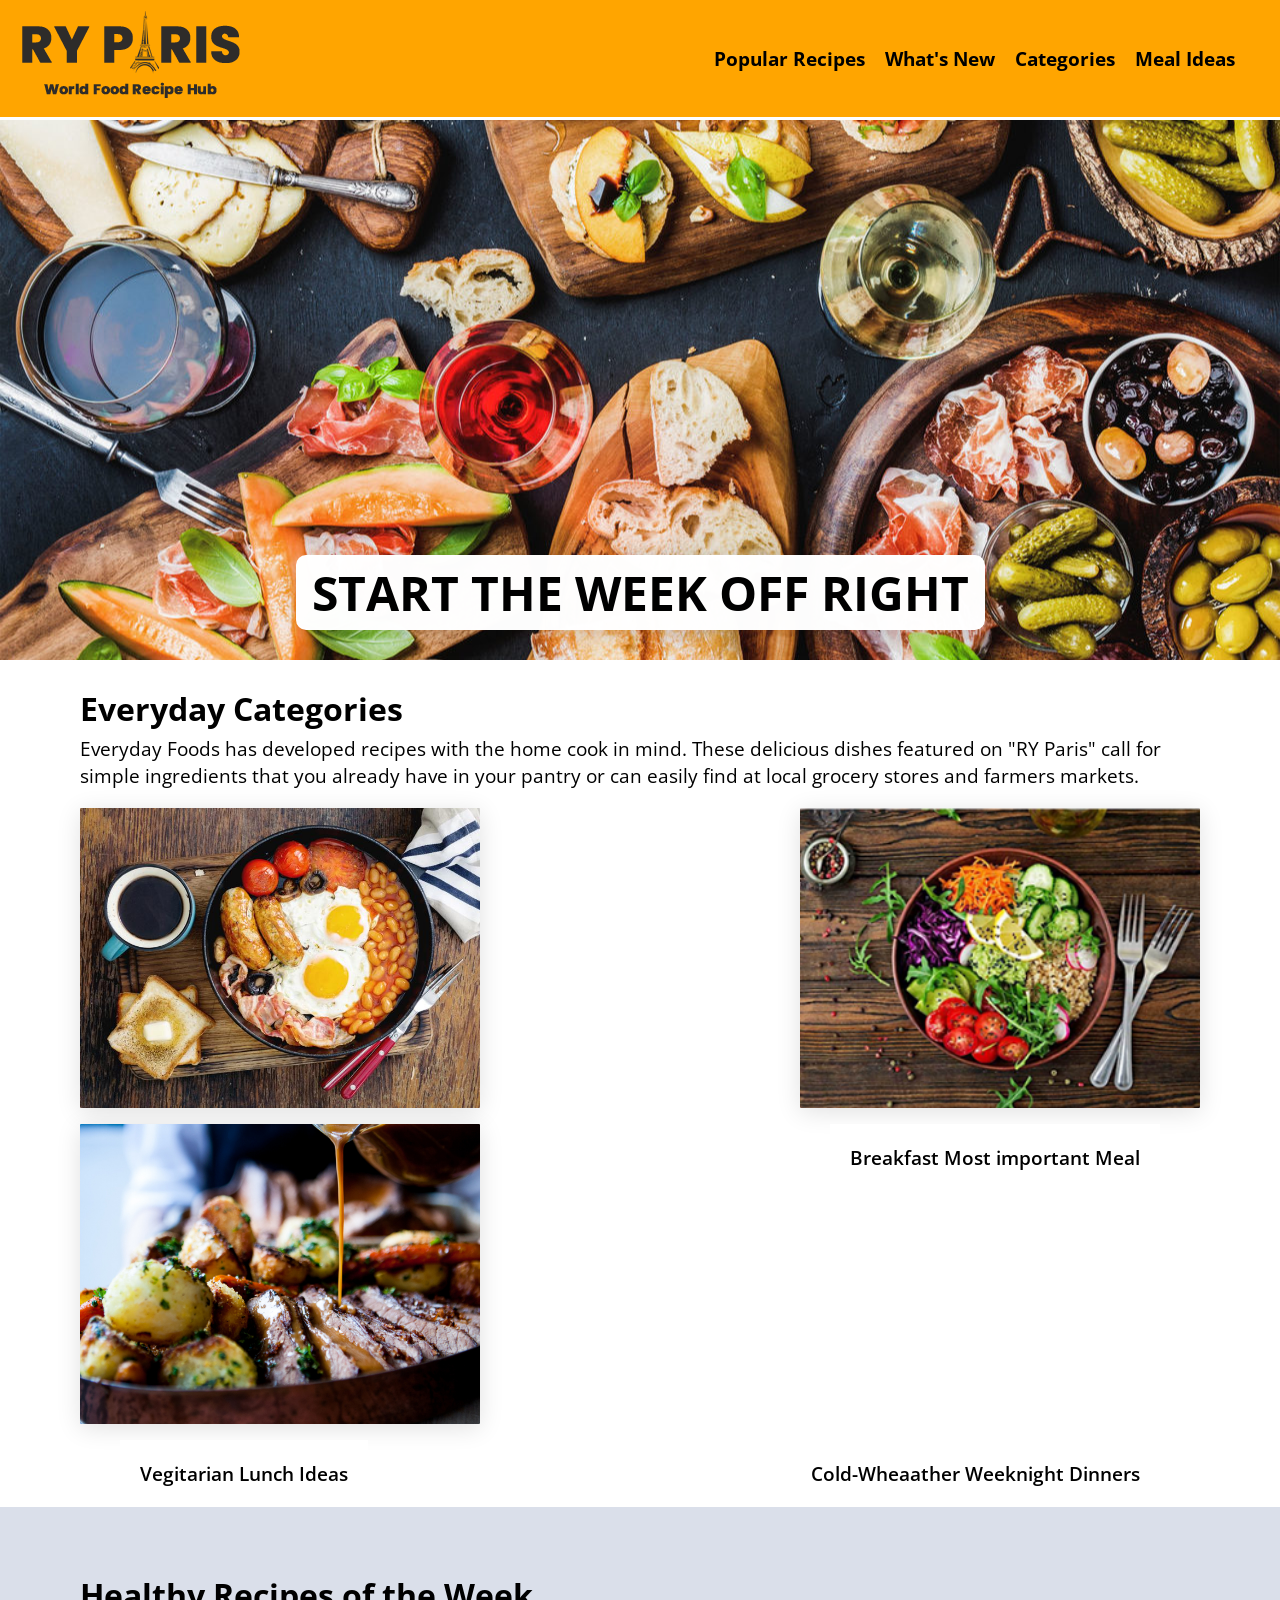
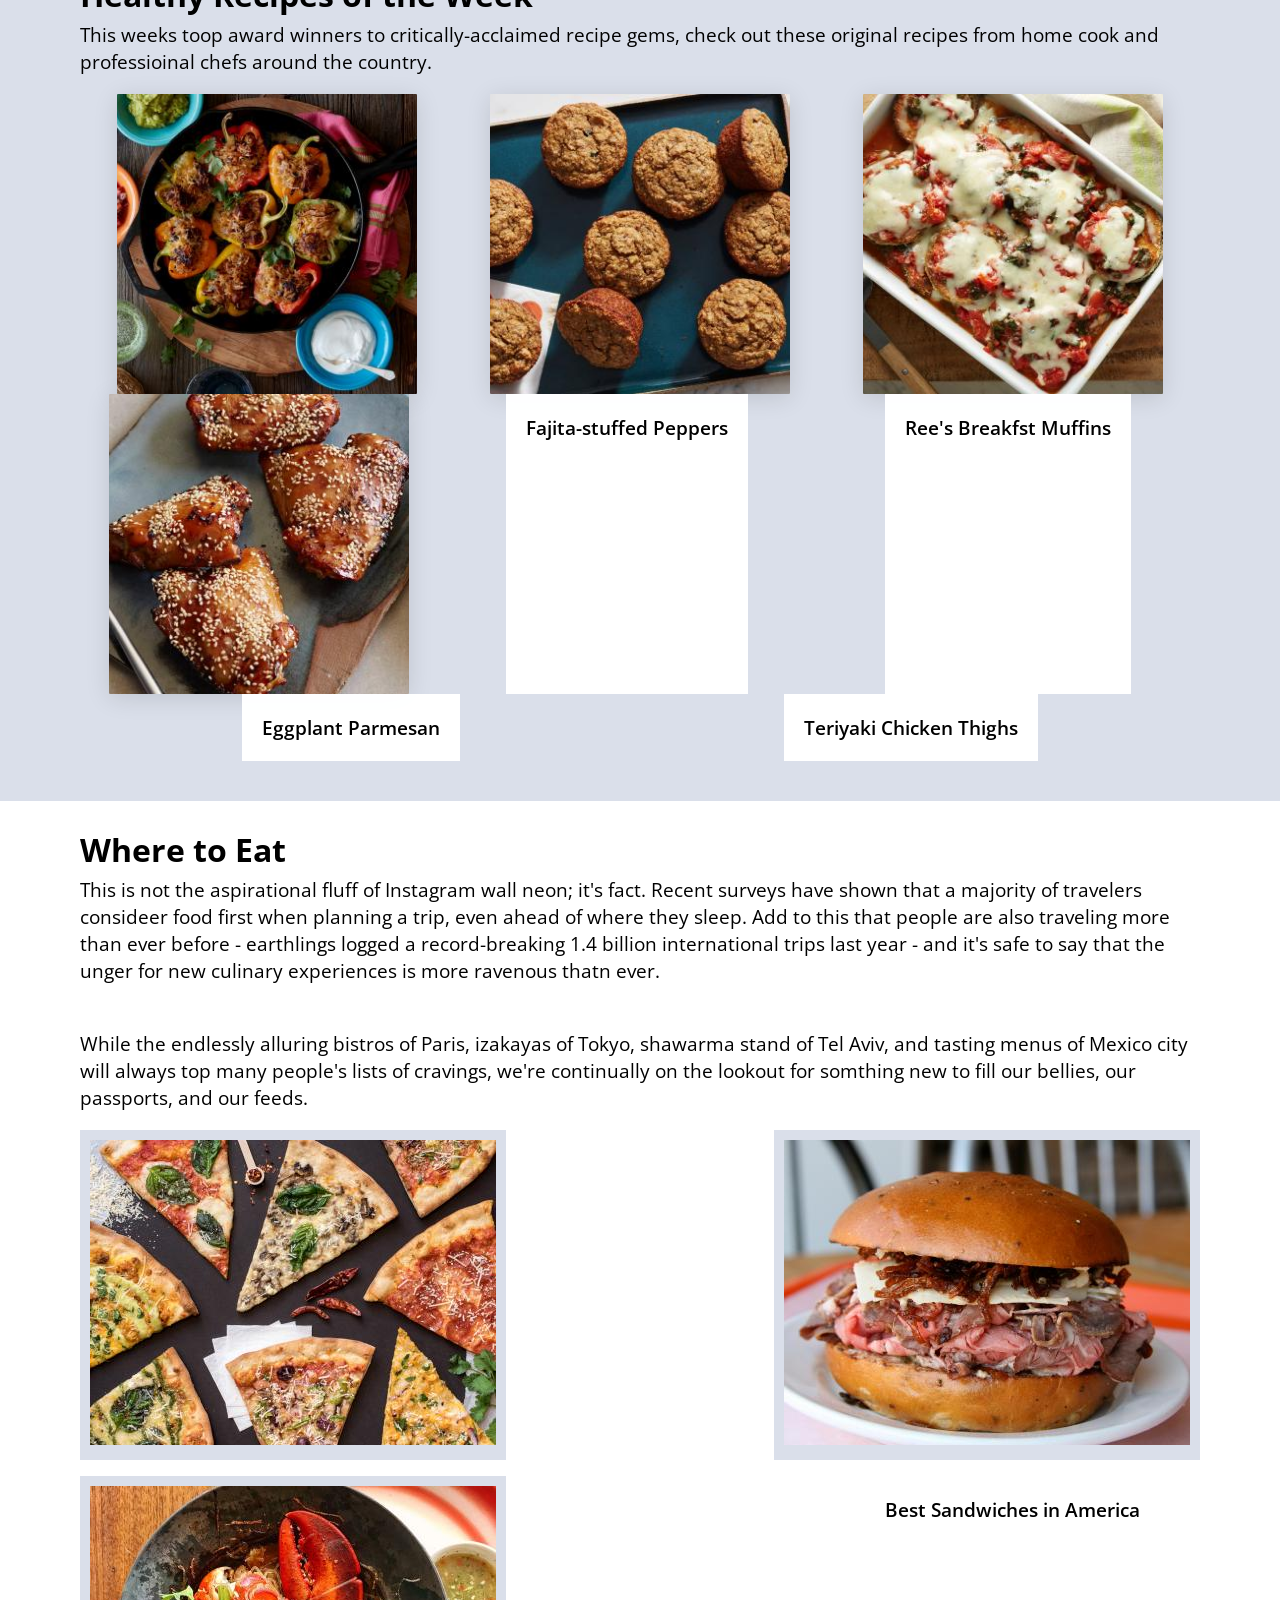
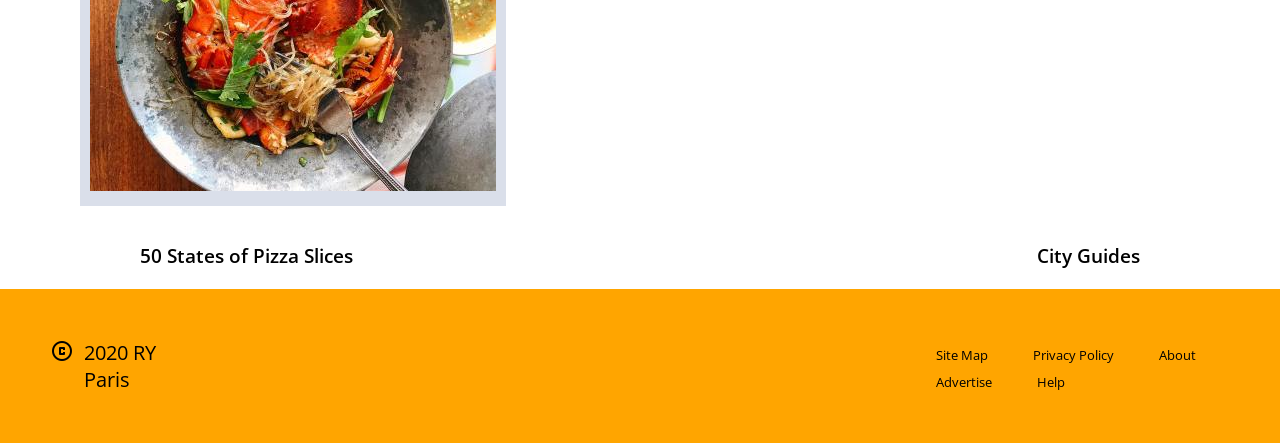
<file: index.html>
<!DOCTYPE html>
<html lang="en">
<head>
    <link rel="stylesheet" href="https://fonts.googleapis.com/css2?family=Material+Symbols+Outlined:opsz,wght,FILL,GRAD@20..48,100..700,0..1,-50..200&icon_names=copyright" />
    <link rel="stylesheet" href="css/style.css">
    <link rel="preconnect" href="https://fonts.googleapis.com">
    <link rel="preconnect" href="https://fonts.gstatic.com" crossorigin>
    <link href="https://fonts.googleapis.com/css2?family=Open+Sans:ital,wght@0,300..800;1,300..800&display=swap" rel="stylesheet">
    <meta charset="UTF-8">
    <meta name="viewport" content="width=device-width, initial-scale=1.0">
    <title>Document</title>
</head>
<body>
    <header class="header">
        <div class="header-logo">
            <img src="images/ryparis-logo.png" alt="Site Logo">
        </div>
        <div class="header-menus">
            <nav class="header-nav">
                <a href="recipe.html" class="header-link">Popular Recipes</a>
                <a href="#" class="header-link">What's New</a>
                <a href="#" class="header-link">Categories</a>
                <a href="#" class="header-link">Meal Ideas</a>
            </nav>
        </div>
    </header>
    <div class="content">
        <h1 class="h1">START THE WEEK OFF RIGHT</h1>
        
    </div>
    <div class="text-box">
        <h2 class="title">Everyday Categories</h2>
        <p class="paragraph">Everyday Foods has developed recipes with the home cook in mind.
            These delicious dishes featured on "RY Paris" call for simple
            ingredients that you already have in your pantry or can easily find 
            at local grocery stores and farmers markets.
        </p>
        <div class="image-box">
            <img src="images/breakfast-ideas.jpg">
            <img src="images/image-1756389142926.png">
            <img src="images/589dea2e769562.76756712.jpg">
            <p class="image-title">Breakfast Most important Meal</p>
            <p class="image-title">Vegitarian Lunch Ideas</p>
            <p class="image-title">Cold-Wheaather Weeknight Dinners</p>
        </div>
    </div>
    <div class="grey-box">
        <div class="text-box2">
            <h2 class="title">Healthy Recipes of the Week</h2>
            <p class="paragraph">This weeks toop award winners to critically-acclaimed recipe
                gems, check out these original recipes from home cook and professioinal chefs
                around the country.
            </p>
            <div class="image-box2">
                <img src="images/1503928448828.jpeg">
                <img src="images/muffins.jpeg">
                <img src="images/1409715575824.jpeg">
                <img src="images/1428520840774.jpeg">
                <p class="image-title">Fajita-stuffed Peppers</p>
                <p class="image-title">Ree's Breakfst Muffins</p>
                <p class="image-title">Eggplant Parmesan</p>
                <p class="image-title">Teriyaki Chicken Thighs</p>
            </div>
        </div>
    </div>

    <div class="text-box">
        <h2 class="title">Where to Eat</h2>
        <p class="paragraph">This is not the aspirational fluff of Instagram wall neon; it's fact. Recent surveys have shown that
            a majority of travelers consideer food first when planning a trip, even ahead of where they sleep.
            Add to this that people are also traveling more than ever before - earthlings logged a record-breaking
            1.4 billion international trips last year - and it's safe to say that the unger for new culinary experiences 
            is more ravenous thatn ever. 
        </p>
        <br>
        <p class="paragraph">While the endlessly alluring bistros of Paris, izakayas of Tokyo, shawarma stand of Tel Aviv,
            and tasting menus of Mexico city will always top many people's lists of cravings, we're continually
            on the lookout for somthing new to fill our bellies, our passports, and our feeds.
        </p>

        <div class="image-box3">
        <div class="image-grey-box">
            <img src="images/1525452835822.jpeg">
        </div>
        <div class="image-grey-box">
            <img src="images/1577133252949.jpeg">
        </div>
        <div class="image-grey-box">
             <img src="images/1519401403235.jpeg">
        </div>
       
        <p class="image-title">Best Sandwiches in America</p>
        <p class="image-title">50 States of Pizza Slices</p>
        <p class="image-title">City Guides</p>
        
    </div>
    
    </div>
    
</body>
<footer>
    <div class="foot">
        <span class="material-symbols-outlined">copyright</span>
        <div class="copy">2020 RY Paris</div>
           <div class="blinks">
        <a>Site Map</a>
        <a>Privacy Policy</a>
        <a>About</a>
        <a>Advertise</a>
        <a>Help</a>
    </div>
    </div>
</footer>
</html>
</file>
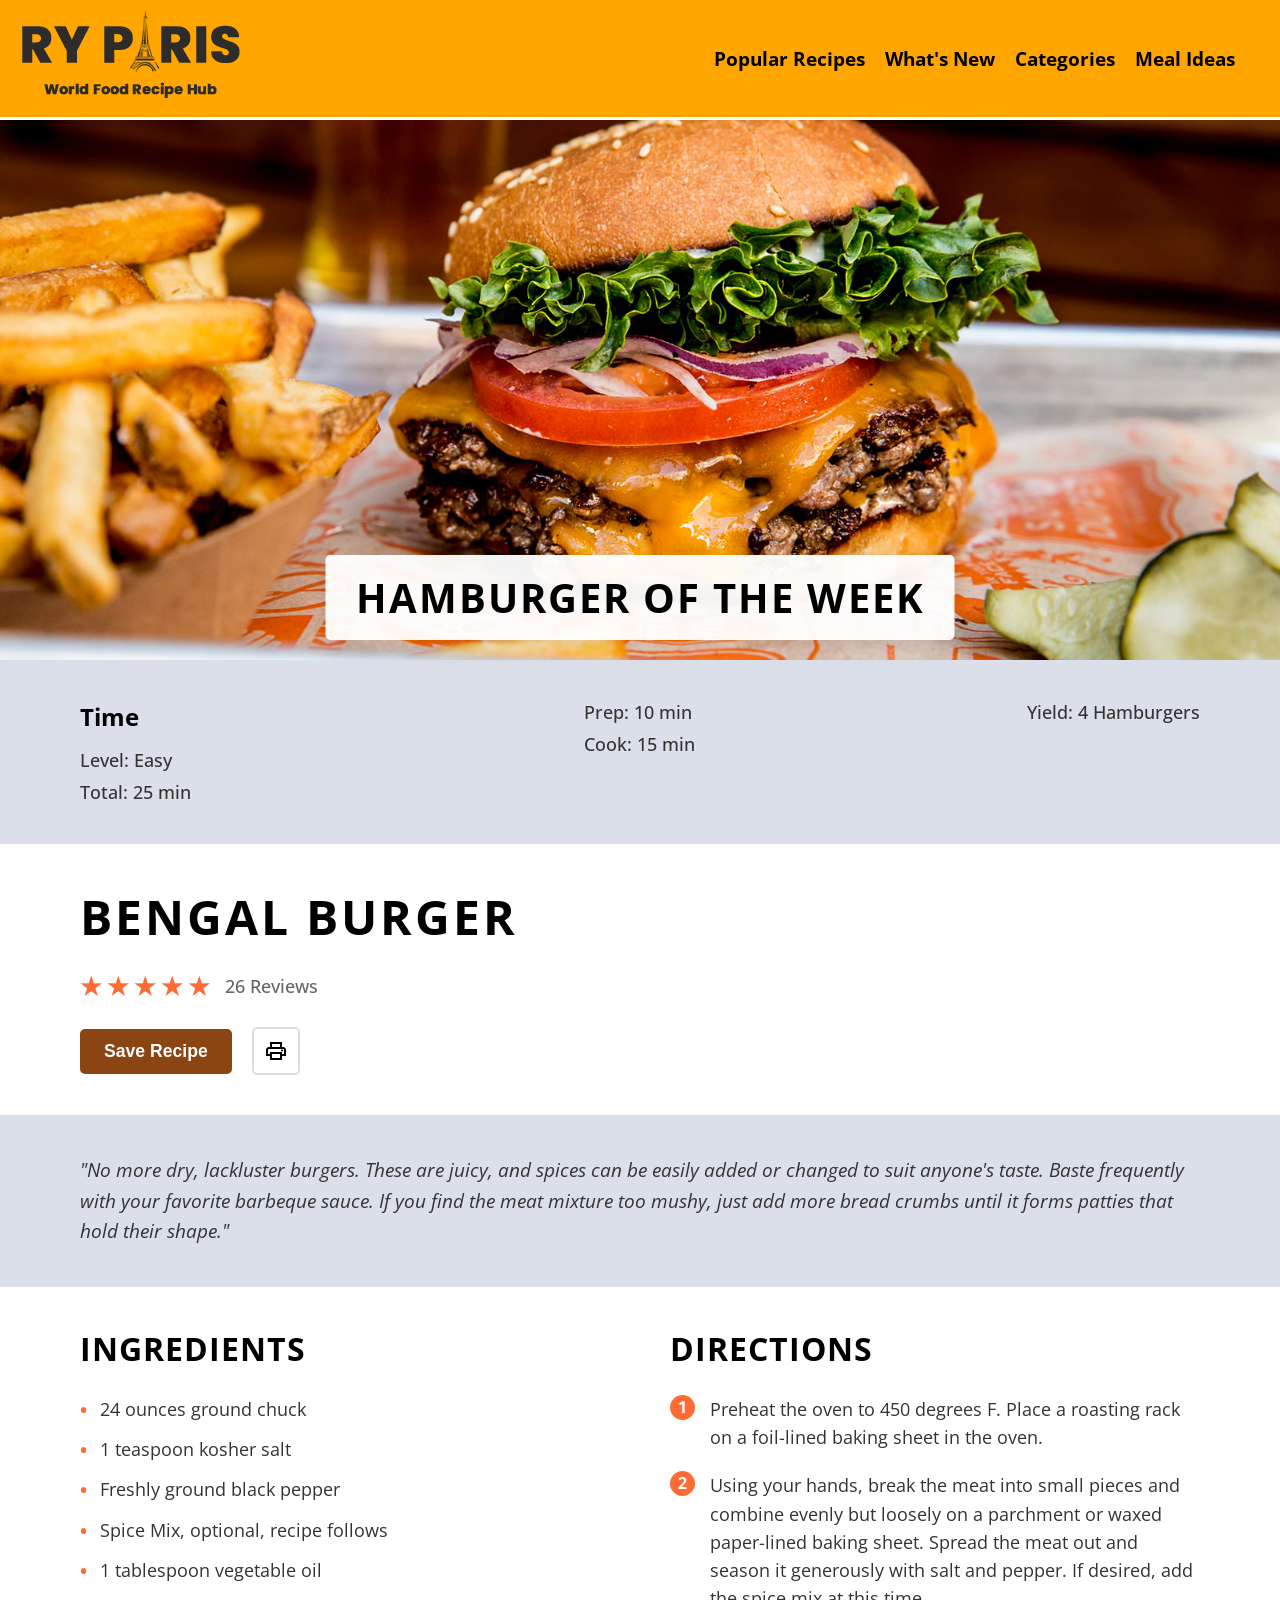
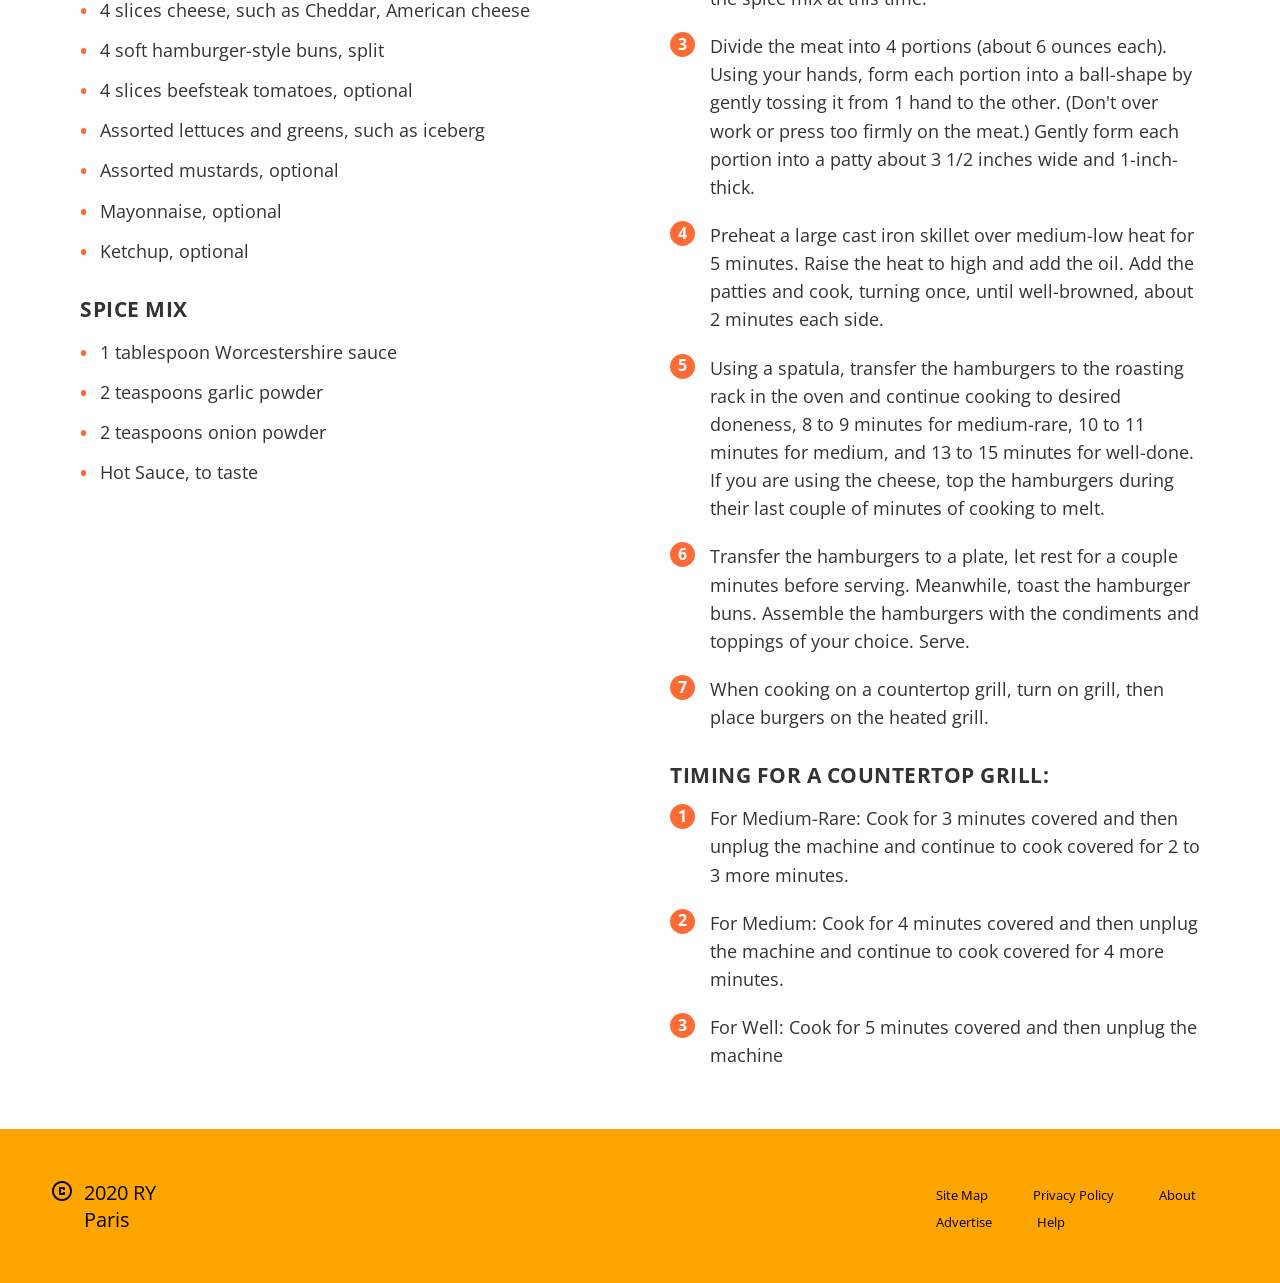
<file: recipe.html>
<!DOCTYPE html>
<html lang="en">
<head>
    <link rel="stylesheet" href="https://fonts.googleapis.com/css2?family=Material+Symbols+Outlined:opsz,wght,FILL,GRAD@20..48,100..700,0..1,-50..200" />
    <link rel="stylesheet" href="css/style.css">
    <link rel="preconnect" href="https://fonts.googleapis.com">
    <link rel="preconnect" href="https://fonts.gstatic.com" crossorigin>
    <link href="https://fonts.googleapis.com/css2?family=Open+Sans:ital,wght@0,300..800;1,300..800&display=swap" rel="stylesheet">
    <meta charset="UTF-8">
    <meta name="viewport" content="width=device-width, initial-scale=1.0">
    <title>Bengal Burger Recipe - RY Paris</title>
</head>
<body>
    <header class="header">
        <div class="header-logo">
            <img src="images/ryparis-logo.png" alt="Site Logo">
        </div>
        <div class="header-menus">
            <nav class="header-nav">
                <a href="index.html" class="header-link">Popular Recipes</a>
                <a href="#" class="header-link">What's New</a>
                <a href="#" class="header-link">Categories</a>
                <a href="#" class="header-link">Meal Ideas</a>
            </nav>
        </div>
    </header>
    
    <main>
        <div class="recipe-hero">
            <div class="hero-overlay">
                <h1 class="hero-title">HAMBURGER OF THE WEEK</h1>
            </div>
        </div>
        
        <div class="recipe-info-section">
            <div class="time-info">
                <h3 class="info-title">Time</h3>
                <div class="info-details">
                    <p>Level: Easy</p>
                    <p>Total: 25 min</p>
                </div>
            </div>
            <div class="prep-info">
                <div class="info-details">
                    <p>Prep: 10 min</p>
                    <p>Cook: 15 min</p>
                </div>
            </div>
            <div class="yield-info">
                <div class="info-details">
                    <p>Yield: 4 Hamburgers</p>
                </div>
            </div>
        </div>
        
        <div class="recipe-title-section">
            <h2 class="recipe-title">BENGAL BURGER</h2>
            <div class="rating-section">
                <div class="stars">
                    <span class="star">★</span>
                    <span class="star">★</span>
                    <span class="star">★</span>
                    <span class="star">★</span>
                    <span class="star">★</span>
                </div>
                <span class="review-count">26 Reviews</span>
            </div>
            <div class="action-buttons">
                <button class="save-recipe-btn">Save Recipe</button>
                <button class="print-btn">
                    <span class="material-symbols-outlined">print</span>
                   
                </button>
            </div>
        </div>
        <div class="recipe-description">
            <p class="description-text">
                "No more dry, lackluster burgers. These are juicy, and spices can be easily added or changed to suit anyone's taste. Baste frequently with your favorite barbeque sauce. If you find the meat mixture too mushy, just add more bread crumbs until it forms patties that hold their shape."
            </p>
        </div>
        <div class="recipe-content">
            <div class="ingredients-section">
                <h3 class="section-title">Ingredients</h3>
                <ul class="ingredients-list">
                    <li>24 ounces ground chuck</li>
                    <li>1 teaspoon kosher salt</li>
                    <li>Freshly ground black pepper</li>
                    <li>Spice Mix, optional, recipe follows</li>
                    <li>1 tablespoon vegetable oil</li>
                    <li>4 slices cheese, such as Cheddar, American cheese</li>
                    <li>4 soft hamburger-style buns, split</li>
                    <li>4 slices beefsteak tomatoes, optional</li>
                    <li>Assorted lettuces and greens, such as iceberg</li>
                    <li>Assorted mustards, optional</li>
                    <li>Mayonnaise, optional</li>
                    <li>Ketchup, optional</li>
                </ul>
                
                <h4 class="subsection-title">Spice Mix</h4>
                <ul class="spice-mix-list">
                    <li>1 tablespoon Worcestershire sauce</li>
                    <li>2 teaspoons garlic powder</li>
                    <li>2 teaspoons onion powder</li>
                    <li>Hot Sauce, to taste</li>
                </ul>
            </div>
            
            <div class="directions-section">
                <h3 class="section-title">Directions</h3>
                <ol class="directions-list">
                    <li>Preheat the oven to 450 degrees F. Place a roasting rack on a foil-lined baking sheet in the oven.</li>
                    <li>Using your hands, break the meat into small pieces and combine evenly but loosely on a parchment or waxed paper-lined baking sheet. Spread the meat out and season it generously with salt and pepper. If desired, add the spice mix at this time.</li>
                    <li>Divide the meat into 4 portions (about 6 ounces each). Using your hands, form each portion into a ball-shape by gently tossing it from 1 hand to the other. (Don't over work or press too firmly on the meat.) Gently form each portion into a patty about 3 1/2 inches wide and 1-inch-thick.</li>
                    <li>Preheat a large cast iron skillet over medium-low heat for 5 minutes. Raise the heat to high and add the oil. Add the patties and cook, turning once, until well-browned, about 2 minutes each side.</li>
                    <li>Using a spatula, transfer the hamburgers to the roasting rack in the oven and continue cooking to desired doneness, 8 to 9 minutes for medium-rare, 10 to 11 minutes for medium, and 13 to 15 minutes for well-done. If you are using the cheese, top the hamburgers during their last couple of minutes of cooking to melt.</li>
                    <li>Transfer the hamburgers to a plate, let rest for a couple minutes before serving. Meanwhile, toast the hamburger buns. Assemble the hamburgers with the condiments and toppings of your choice. Serve.</li>
                    <li>When cooking on a countertop grill, turn on grill, then place burgers on the heated grill.</li>
                </ol>
                
                <h4 class="subsection-title">Timing for a countertop grill:</h4>
                <ol class="grill-timing-list">
                    <li>For Medium-Rare: Cook for 3 minutes covered and then unplug the machine and continue to cook covered for 2 to 3 more minutes.</li>
                    <li>For Medium: Cook for 4 minutes covered and then unplug the machine and continue to cook covered for 4 more minutes.</li>
                    <li>For Well: Cook for 5 minutes covered and then unplug the machine</li>
                </ol>
            </div>
        </div>
    </main>
    
    <footer>
        <div class="foot">
            <span class="material-symbols-outlined">copyright</span>
            <div class="copy">2020 RY Paris</div>
            <div class="blinks">
                <a>Site Map</a>
                <a>Privacy Policy</a>
                <a>About</a>
                <a>Advertise</a>
                <a>Help</a>
            </div>
        </div>
    </footer>
</body>
</html>
</file>
<file: css/style.css>
@import url('https://fonts.googleapis.com/css2?family=Open+Sans:ital,wght@0,300..800;1,300..800&display=swap');

.open-sans sans {
  font-family: "Open Sans", sans-serif;
  font-optical-sizing: auto;
  font-weight: 600;
  font-style: normal;
  font-variation-settings: "width" 100;
}

body {
    margin: 0;
    padding: 0;
    font-family: 'Open Sans';
    
}
.header {
    display: flex;
    justify-content: space-between;
    align-items: center;
    background-color: orange;
    padding: 5px;
    width: 100%;
    box-sizing: border-box;
    margin-bottom: 3px;


    

}

.header-nav {
    display: flex;
    gap: 20px;
    margin: 40px;
    padding: 0;
}

.header a {
    text-decoration: none;
    color: rgb(0, 0, 0);
    font-weight: bold;
    font-size: 1.2rem;
}

.content {
    display: flex;
    justify-content: center;
    align-items: flex-end;
    margin: 0px;
    background-image: url('../images/hero-image.jpg');
    background-size: cover;
    background-position: center;
    background-repeat: no-repeat;
    height: 60vh;
    position: relative;
}

.h1 {
    background: rgba(255, 255, 255, 0.99);
    padding: 5px 16px 5px 16px;
    border-radius: 10px;
    display: inline-block;
    min-height: 50px;
    margin-bottom: 30px;
    box-shadow: 0 4px 24px rgba(0,0,0,0.12);
    font-size: 3rem;
    font-weight: bold;
    
}

.text-box {
    margin-left: 80px;
    margin-right: 80px;
    
    
}

.title {
    font-size: 2rem;
    font-weight: 700;
    margin-bottom: 5px;
}

.paragraph{
    font-size: 1.2rem;
    margin-top: 5px;

}

 .image-box {
    display: flex;
    justify-content: space-between;
    gap: 16px;
    flex-wrap: wrap;
}

.image-box img {
    width: 400px;
    height: 300px;
    object-fit: cover;
    border-radius: 1px;
    box-shadow: 0 4px 24px rgba(0,0,0,0.12);
}

.grey-box {
    background-color: #DADFEA;
    padding: 40px 80px 40px 80px  

}

 .image-box2 {
    display: flex;
    justify-content: space-around;
    flex-wrap: wrap;
}

.image-box2 img {
    width: 300px;
    height: 300px;
    object-fit: cover;
    border-radius: 1px;
    box-shadow: 0 4px 24px rgba(0,0,0,0.12);
}

.image-title {
    font-size: 1.2rem;
    font-weight: 600;
    text-align: center;
    margin: 0px 40px 0px 40px;
    background: rgba(255, 255, 255, 0.99);
    Padding: 20px 20px 20px 20px ;
}

.image-box3 {
    display: flex;
    justify-content: space-between;
    gap: 16px;
    flex-wrap: wrap;
}

.image-grey-box {
    background-color: #DADFEA;
    padding: 10px;
}

.foot {
    display: flex;
    padding: 50px;
    background: orange;
    font-size: 20px;
}

.copy {
    margin-left: 10px;
    margin-right: 750px
}

.material-symbols-outlined {
  font-variation-settings:
  'FILL' 0,
  'wght' 400,
  'GRAD' 0,
  'opsz' 24
}


.foot a {
    font-size: small;
    margin: 20px;
   
}

.recipe-image {
    background-image: url('../images/burger-hero.jpg');
    background-size: cover;
    background-position: center;
    background-repeat: no-repeat;
    height: 60vh;
    display: flex;
    justify-content: center;
    align-items: flex-end;
    flex-wrap: wrap;
}


.sph {
    
    background: rgba(255, 255, 255, 0.99);
    padding: 5px 16px 5px 16px;
    border-radius: 10px;
    display: inline-block;
    min-height: 50px;
    margin-top: 500px;
    box-shadow: 0 4px 24px rgba(0,0,0,0.12);
    font-size: 3rem;
    font-weight: bold;

    
}

/* Recipe Page Styles */
.recipe-hero {
    background-image: url('../images/burger-hero.jpg');
    background-size: cover;
    background-position: center;
    background-repeat: no-repeat;
    height: 60vh;
    position: relative;
    display: flex;
    align-items: flex-end;
    justify-content: center;
}

.hero-overlay {
    position: absolute;
    bottom: 20px;
    left: 50%;
    transform: translateX(-50%);
}

.hero-title {
    background: rgba(255, 255, 255, 0.95);
    padding: 15px 30px;
    border-radius: 5px;
    font-size: 2.5rem;
    font-weight: bold;
    color: #000;
    text-align: center;
    margin: 0;
    box-shadow: 0 4px 24px rgba(0,0,0,0.12);
    letter-spacing: 2px;
}

.recipe-info-section {
    background-color: #DADFEA;
    padding: 40px 80px;
    display: flex;
    justify-content: space-between;
    align-items: flex-start;
}

.time-info {
    flex: 1;
}

.info-title {
    font-size: 1.5rem;
    font-weight: bold;
    color: #000;
    margin: 0 0 15px 0;
}

.info-details {
    display: flex;
    flex-direction: column;
    gap: 8px;
}

.info-details p {
    margin: 0;
    font-size: 1.1rem;
    color: #333;
    font-weight: 500;
}

.prep-info {
    flex: 1;
    display: flex;
    justify-content: center;
}

.yield-info {
    flex: 1;
    display: flex;
    justify-content: flex-end;
}

.recipe-title-section {
    background-color: #fff;
    padding: 40px 80px;
    text-align: left;
}

.recipe-title {
    font-size: 3rem;
    font-weight: bold;
    color: #000;
    margin: 0 0 20px 0;
    letter-spacing: 3px;
}

.rating-section {
    display: flex;
    align-items: center;
    gap: 15px;
    margin-bottom: 25px;
}

.stars {
    display: flex;
    gap: 5px;
}

.star {
    color: #ff6b35;
    font-size: 1.5rem;
    font-weight: bold;
}

.review-count {
    font-size: 1.1rem;
    color: #666;
    font-weight: 500;
}

.action-buttons {
    display: flex;
    align-items: center;
    gap: 20px;
}

.save-recipe-btn {
    background-color: #8B4513;
    color: white;
    border: none;
    padding: 12px 24px;
    font-size: 1.1rem;
    font-weight: bold;
    border-radius: 5px;
    cursor: pointer;
    transition: background-color 0.3s ease;
}

.save-recipe-btn:hover {
    background-color: #A0522D;
}

.print-btn {
    background-color: transparent;
    border: 2px solid #ddd;
    padding: 10px;
    border-radius: 5px;
    cursor: pointer;
    display: flex;
    align-items: center;
    justify-content: center;
    transition: border-color 0.3s ease;
}

.print-btn:hover {
    border-color: #999;
}

.print-icon {
    font-size: 1.5rem;
    color: #666;
    display: inline-block;
    line-height: 1;
}

.recipe-description {
    background-color: #DADFEA;
    padding: 40px 80px;
    margin: 0;
}

.description-text {
    font-size: 1.2rem;
    line-height: 1.6;
    color: #333;
    margin: 0;
    font-style: italic;
    text-align: left;
    max-width: 100%;
}

/* Recipe Content Section - Ingredients and Directions */
.recipe-content {
    background-color: #fff;
    padding: 40px 80px;
    display: flex;
    gap: 60px;
    align-items: flex-start;
}

.ingredients-section {
    flex: 1;
}

.directions-section {
    flex: 1;
}

.section-title {
    font-size: 2rem;
    font-weight: bold;
    color: #000;
    margin: 0 0 25px 0;
    text-transform: uppercase;
    letter-spacing: 1px;
}

.subsection-title {
    font-size: 1.3rem;
    font-weight: bold;
    color: #333;
    margin: 30px 0 15px 0;
    text-transform: uppercase;
    letter-spacing: 0.5px;
}

.ingredients-list,
.spice-mix-list {
    list-style: none;
    padding: 0;
    margin: 0 0 20px 0;
}

.ingredients-list li,
.spice-mix-list li {
    font-size: 1.1rem;
    line-height: 1.6;
    color: #333;
    margin-bottom: 12px;
    padding-left: 20px;
    position: relative;
}

.ingredients-list li::before,
.spice-mix-list li::before {
    content: "•";
    color: #ff6b35;
    font-weight: bold;
    font-size: 1.2rem;
    position: absolute;
    left: 0;
    top: 0;
}

.directions-list,
.grill-timing-list {
    list-style: none;
    padding: 0;
    margin: 0 0 20px 0;
    counter-reset: step-counter;
}

.directions-list li,
.grill-timing-list li {
    font-size: 1.1rem;
    line-height: 1.6;
    color: #333;
    margin-bottom: 20px;
    padding-left: 40px;
    position: relative;
    counter-increment: step-counter;
}

.directions-list li::before,
.grill-timing-list li::before {
    content: counter(step-counter);
    color: #fff;
    background-color: #ff6b35;
    font-weight: bold;
    font-size: 1rem;
    width: 25px;
    height: 25px;
    border-radius: 50%;
    display: flex;
    align-items: center;
    justify-content: center;
    position: absolute;
    left: 0;
    top: 0;
}

/* Remove old recipe styles that are no longer needed */
.grey-box3 {
    display: none;
}
</file>
